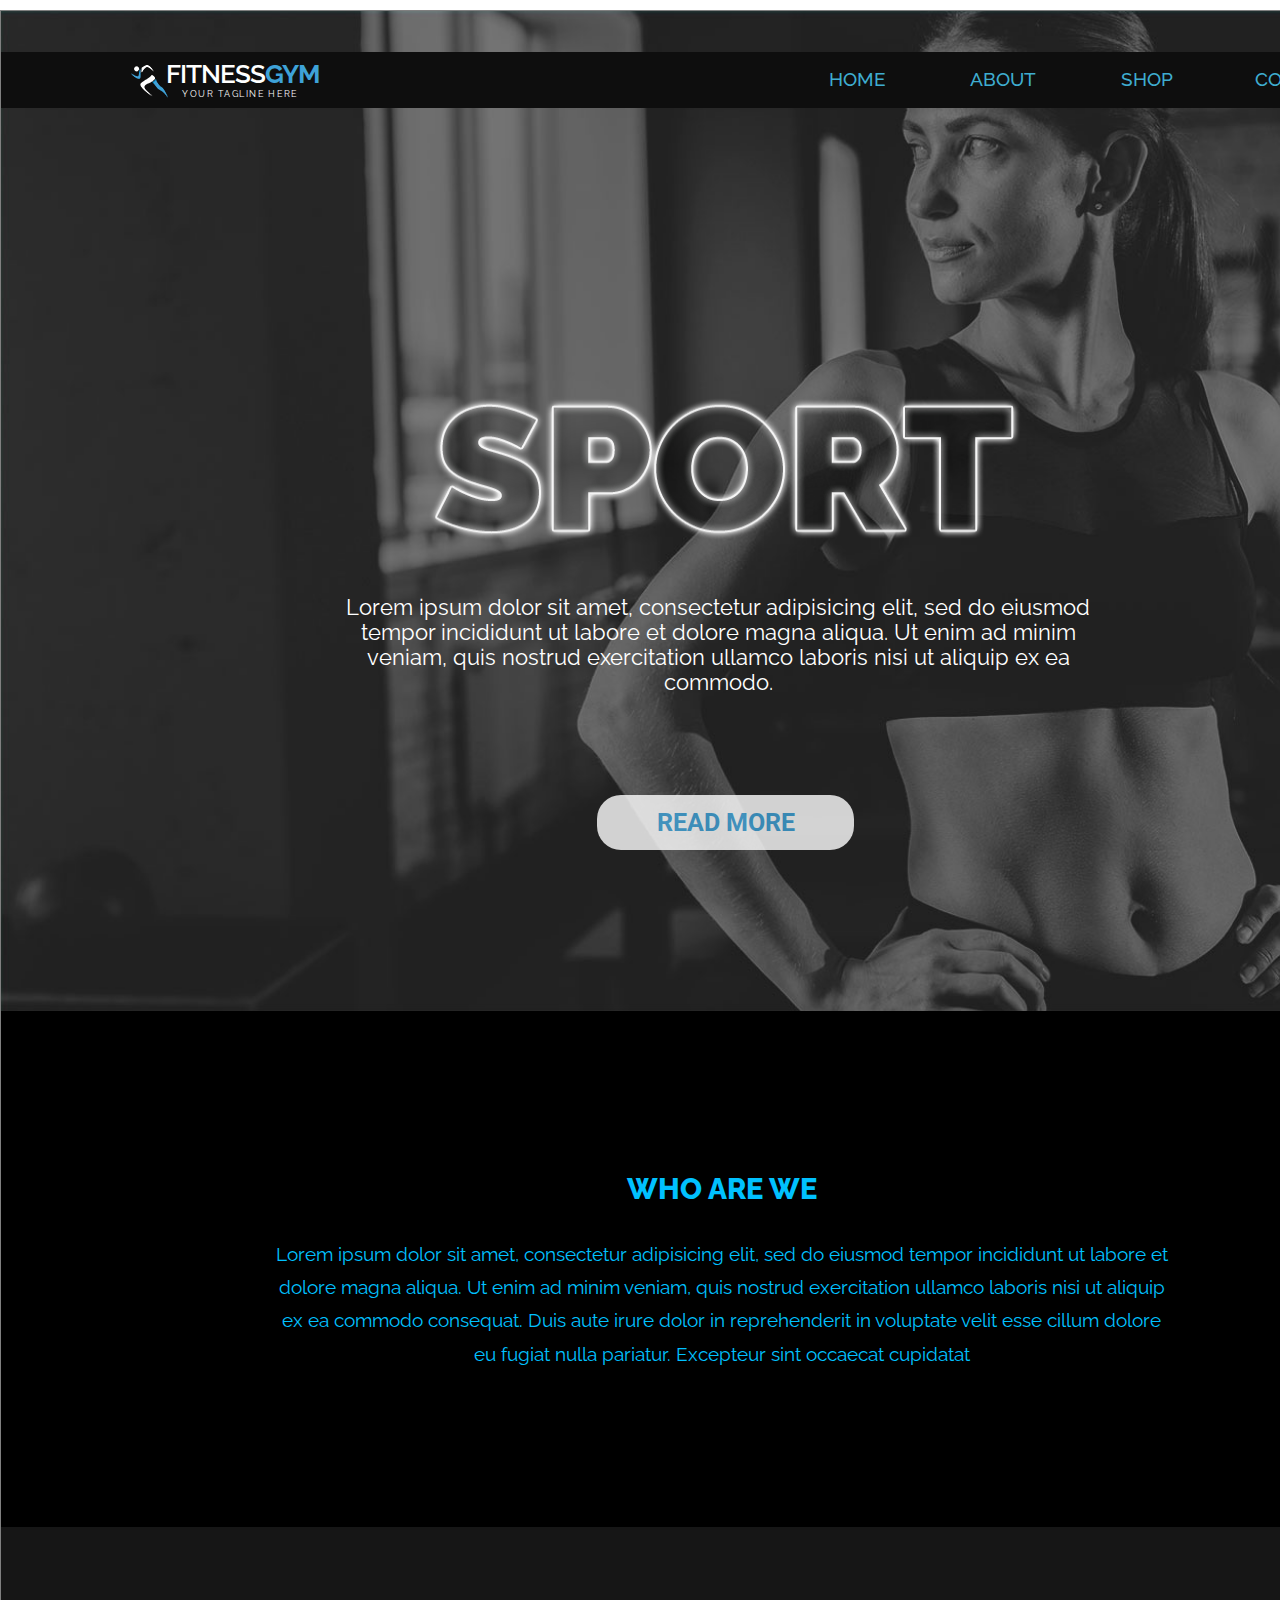
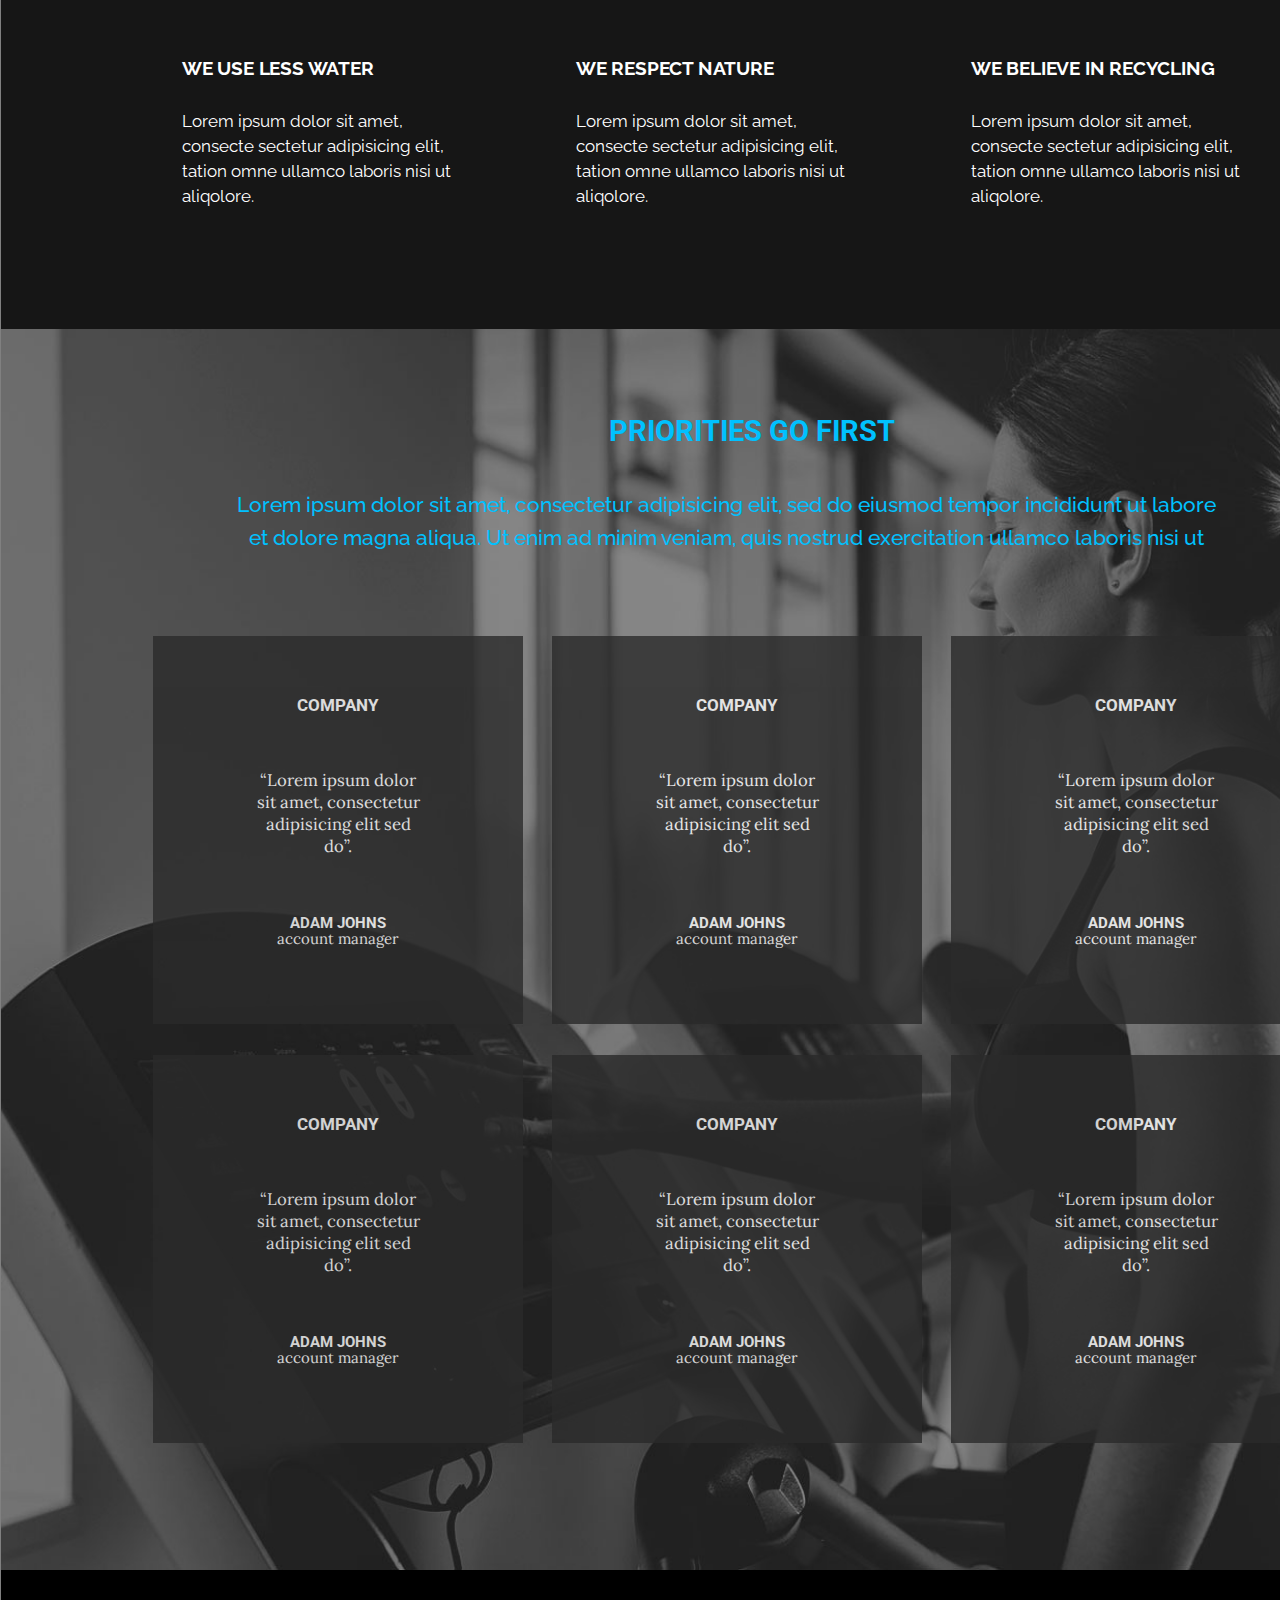
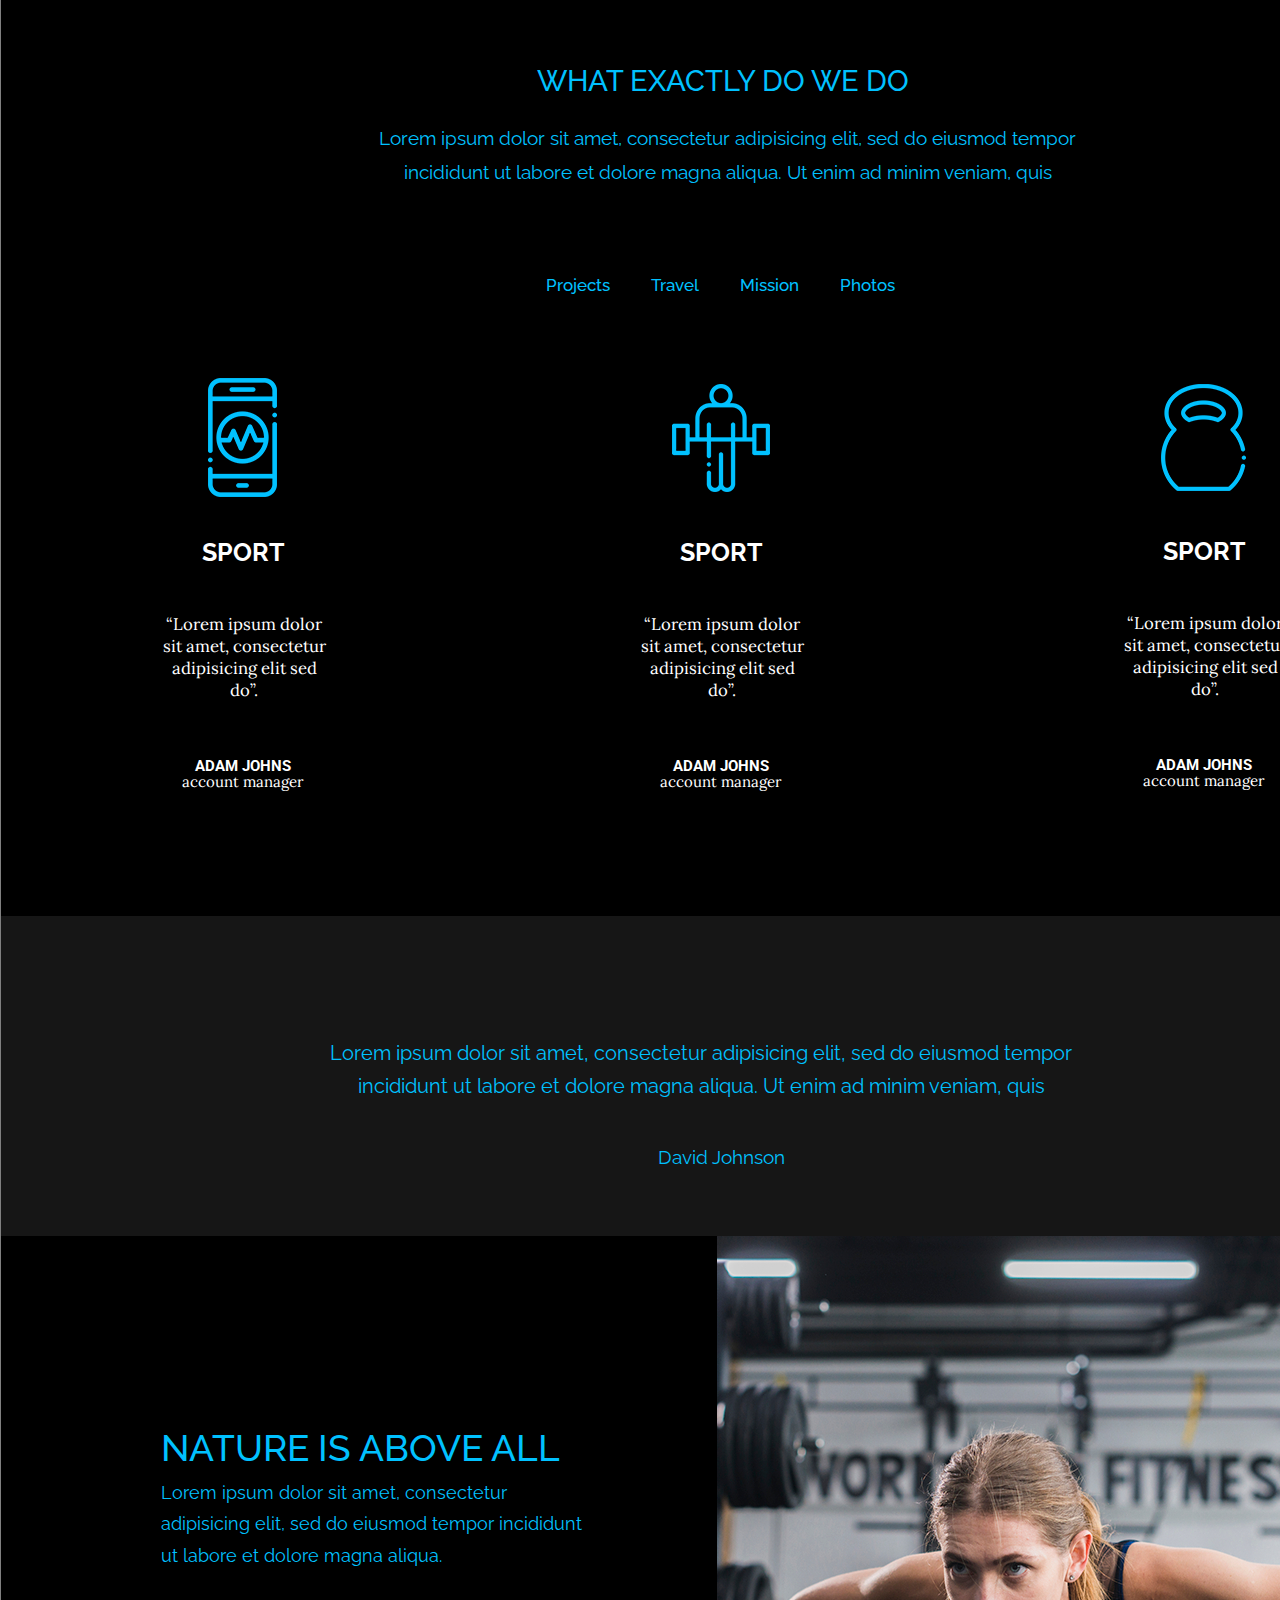
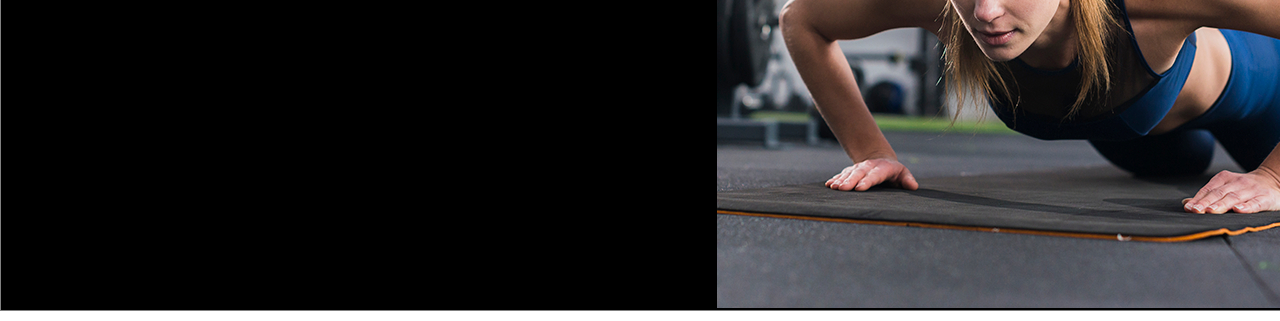
<file: сайт/Макет 2/сайт/index.html>
<!DOCTYPE html>
<html lang="en">

<head>
    <meta charset="UTF-8">
    <title>Document</title>
    <link rel="stylesheet" href="css/stile.css">
    <link href="https://fonts.googleapis.com/css?family=Raleway:400,500,600,700,800,900&display=swap" rel="stylesheet">
    <link href="https://fonts.googleapis.com/css?family=Roboto:400,700&display=swap" rel="stylesheet">
    <link href="https://fonts.googleapis.com/css?family=Lora&display=swap" rel="stylesheet">
</head>

<body>
    <div class="contener">
        <!--*****************Шапка сайта*********************-->
        <!--*****************Шапка сайта*********************-->
        <!--*****************Шапка сайта*********************-->
        <header class="header_main">
            <div class="logo_and_nav">
                <img src="img/Logo.png" alt="logo_image" class="logo_images" width='37' height='33'>
                <div class="logo_text">
                   
                        <span class="text_top_white">FITNESS</span>
                        <span class="text_top_blue">GYM</span>
                   
                    <p class="logo_bottom_text">YOUR TAGLINE HERE</p>
                </div>
                <nav class="contener_nav">
                    <a href="#" class="menu_nav">HOME</a>
                    <a href="#" class="menu_nav">ABOUT</a>
                    <a href="#" class="menu_nav">SHOP</a>
                    <a href="#" class="menu_nav">CONTACT</a>
                </nav>
            </div>
            <h1 class="style_h1"><img src="img/SPORT.png" class="img_h1" alt="sport" width='598' height="149"></h1>
            <p class="text_header">
                Lorem ipsum dolor sit amet, consectetur adipisicing elit, sed do eiusmod
                tempor incididunt ut labore et dolore magna aliqua. Ut enim ad minim veniam,
                quis nostrud exercitation ullamco laboris nisi ut aliquip ex ea commodo.
            </p>
            <a href="#" class="read_more">READ MORE</a>
        </header>

        <main class="class_for_main">
            <!--*****************Секция кто мы есть*********************-->
            <!--*****************Секция кто мы есть*********************-->
            <!--*****************Секция кто мы есть*********************-->
            <section class="who_are_we">
                <div class="top_who_are_we">
                    <h2 class="who_are_we_h2">Who are we</h2>
                    <p class="who_are_we_text">Lorem ipsum dolor sit amet, consectetur adipisicing elit, sed do eiusmod tempor incididunt ut labore et dolore magna aliqua. Ut enim ad minim veniam, quis nostrud exercitation ullamco laboris nisi ut aliquip ex ea commodo consequat. Duis aute irure dolor in reprehenderit in voluptate velit esse cillum dolore eu fugiat nulla pariatur. Excepteur sint occaecat cupidatat </p>
                </div>
                <div class="bottom_who_we">
                    <section class="parts_bottom_who_we">
                        <h3 class="parts_h3_who">We use less water</h3>
                        <p class="parts_who_p">Lorem ipsum dolor sit amet, consecte
                            sectetur adipisicing elit, tation omne
                            ullamco laboris nisi ut aliqolore.</p>
                    </section>
                    <section class="parts_bottom_who_we">
                        <h3 class="parts_h3_who">We respect nature</h3>
                        <p class="parts_who_p">Lorem ipsum dolor sit amet, consecte
                            sectetur adipisicing elit, tation omne
                            ullamco laboris nisi ut aliqolore.</p>
                    </section>
                    <section class="parts_bottom_who_we">
                        <h3 class="parts_h3_who">We believe in recycling</h3>
                        <p class="parts_who_p">Lorem ipsum dolor sit amet, consecte
                            sectetur adipisicing elit, tation omne
                            ullamco laboris nisi ut aliqolore.</p>
                    </section>
                </div>
            </section>
            <!--*****************Приоритеные направления*********************-->
            <!--*****************Приоритеные направления*********************-->
            <!--*****************Приоритеные направления*********************-->
            <section class="priorities">
                <h2 class="h2_priorities">Priorities go first</h2>
                <p class="p_priotities">Lorem ipsum dolor sit amet, consectetur adipisicing elit, sed do eiusmod tempor incididunt ut labore et dolore magna aliqua. Ut enim ad minim veniam, quis nostrud exercitation ullamco laboris nisi ut </p>
                <section class="view_priotitiets">
                    <h3 class="h3_view_priorities">company</h3>
                    <p class="p_view_priorities">“Lorem ipsum dolor
                        sit amet, consectetur
                        adipisicing elit sed do”.</p>
                    <span class="span_name_manager">adam johns</span>
                    <span class="span_position">account manager</span>
                </section>
                <section class="view_priotitiets">
                    <h3 class="h3_view_priorities">company</h3>
                    <p class="p_view_priorities">“Lorem ipsum dolor
                        sit amet, consectetur
                        adipisicing elit sed do”.</p>
                    <span class="span_name_manager">adam johns</span>
                    <span class="span_position">account manager</span>
                </section>
                <section class="view_priotitiets">
                    <h3 class="h3_view_priorities">company</h3>
                    <p class="p_view_priorities">“Lorem ipsum dolor
                        sit amet, consectetur
                        adipisicing elit sed do”.</p>
                    <span class="span_name_manager">adam johns</span>
                    <span class="span_position">account manager</span>
                </section>
                <section class="view_priotitiets">
                    <h3 class="h3_view_priorities">company</h3>
                    <p class="p_view_priorities">“Lorem ipsum dolor
                        sit amet, consectetur
                        adipisicing elit sed do”.</p>
                    <span class="span_name_manager">adam johns</span>
                    <span class="span_position">account manager</span>
                </section>
                <section class="view_priotitiets">
                    <h3 class="h3_view_priorities">company</h3>
                    <p class="p_view_priorities">“Lorem ipsum dolor
                        sit amet, consectetur
                        adipisicing elit sed do”.</p>
                    <span class="span_name_manager">adam johns</span>
                    <span class="span_position">account manager</span>
                </section>
                <section class="view_priotitiets">
                    <h3 class="h3_view_priorities">company</h3>
                    <p class="p_view_priorities">“Lorem ipsum dolor
                        sit amet, consectetur
                        adipisicing elit sed do”.</p>
                    <span class="span_name_manager">adam johns</span>
                    <span class="span_position">account manager</span>
                </section>
            </section>
            <!--*****************Что конертно мы делаем*********************-->
            <!--*****************Что конертно мы делаем*********************-->
            <!--*****************Что конертно мы делаем*********************-->
            <section class="section_what_do_we_do">
                <h3 class="h3_what_do_we_do">What exactly do we do</h3>
                <p class="p_what_do_we_do">Lorem ipsum dolor sit amet, consectetur adipisicing elit, sed do eiusmod tempor incididunt ut labore et dolore magna aliqua. Ut enim ad minim veniam, quis
                </p>
                <nav class="nav_what_do_we_do">
                    <a href="#" class="a_what_do_we_do">Projects</a>
                    <a href="#" class="a_what_do_we_do">Travel</a>
                    <a href="#" class="a_what_do_we_do">Mission</a>
                    <a href="#" class="a_what_do_we_do">Photos</a>
                </nav>
                <section class="sport_what_do_we_do">
                    <img src="img/phon.png" width='69' height='119' alt="phon" class="img_sport">
                    <h3 class="h3_sport">SPORT</h3>
                    <p class="p_sport">“Lorem ipsum dolor
                        sit amet, consectetur
                        adipisicing elit sed do”.</p>
                    <span class="span_sport_name">adam johns</span>
                    <span class="span_sport_position">account manager</span>
                </section>
                <section class="sport_what_do_we_do">
                    <img src="img/shtanga.png" alt="shtanga" width='98' height='108' class="img_shtanga">
                    <h3 class="h3_sport">SPORT</h3>
                    <p class="p_sport">“Lorem ipsum dolor
                        sit amet, consectetur
                        adipisicing elit sed do”.</p>
                    <span class="span_sport_name">adam johns</span>
                    <span class="span_sport_position">account manager</span>
                </section>
                <section class="sport_what_do_we_do">
                    <img src="img/gira.png" alt="gira" width='85' height='107' class="img_gira">
                    <h3 class="h3_sport">SPORT</h3>
                    <p class="p_sport">“Lorem ipsum dolor
                        sit amet, consectetur
                        adipisicing elit sed do”.</p>
                    <span class="span_sport_name">adam johns</span>
                    <span class="span_sport_position">account manager</span>
                </section>
            </section>
            <!--*****************отзыв или цитата***************************-->
            <!--*****************отзыв или цитата***************************-->
            <!--*****************отзыв или цитата***************************-->
            <article class="articl_what_do_we_do">
                <p class="p_articl_what_do">Lorem ipsum dolor sit amet, consectetur adipisicing elit, sed do eiusmod tempor
                    incididunt ut labore et dolore magna aliqua. Ut enim ad minim veniam, quis </p>
                <span class="name_articl_what_do">David Johnson</span>
            </article>           
            <!--*****************секция о природе***************************-->
            <!--*****************секция о природе***************************-->
            <!--*****************секция о природе***************************-->   <section class="nature">
                <div class="nature_cont_for_text">
                    <h2 class="h2_neture">Nature is above all</h2>
                    <p class="p_neture">Lorem ipsum dolor sit amet, consectetur adipisicing elit, sed do eiusmod tempor incididunt ut labore et dolore magna aliqua.</p>
                </div>
                <img src="img/NATURE.jpg" alt="girl" width='724' height='672' class="img_nature">
            </section>

        </main>

    </div>

</body>

</html>
</file>
<file: сайт/Макет 2/сайт/css/stile.css>
* {
    margin: 0;

    padding: 0;
}

.contener {
    margin: 10px auto;
    width: 1440px;
    border: 1px solid grey;
}

/******************Шапка сайта**********************/
/******************Шапка сайта**********************/
/******************Шапка сайта**********************/
.header_main {
    padding: 41px 0 161px 0;
    width: 100%;
    background: url(../img/fon_head.jpg) no-repeat;
    background-size: cover;
    box-sizing: content-box;
    text-align: cover;
}

.header_main::after {
    content: '';
    display: block;
    clear: both;
}

.logo_and_nav {
    padding: 12px 95px 9px 130px;
    background-color: #0e0e0e;
    box-sizing: content-box;
}

.logo_and_nav::after {
    content: '';
    display: block;
    clear: both;
}

.logo_images {
    display: inline-block;
    float: left;
    width: 37px;
    height: 33px;
    margin-top: 1px;
    margin-right: -5px;

}

.logo_text {
    display: inline-block;
    float: left;
    width: 160px;
    margin-top: -2.7px;
}

.logo_top_text {
    float: left;
}

.text_top_white {
    font-size: 26.2px;
    color: #ffffff;
    text-transform: uppercase;
    line-height: 26.2px;
    font-family: 'Raleway', sans-serif;
    font-weight: 600;
    letter-spacing: -1px;
    display: inline-block;
    margin-left: 3px;
}


.text_top_blue {
    font-size: 26.2px;
    text-transform: uppercase;
    line-height: 26.2px;
    color: #3ea2d8;
    font-family: 'Raleway', sans-serif;
    font-weight: 700;
    letter-spacing: -1px;
    display: inline-block;
    margin-left: -4px;
}


.logo_bottom_text {
    color: #ffffff;
    font-family: Raleway;
    font-size: 9.39px;
    font-weight: 400;
    text-transform: uppercase;
    display: inline-block;
    float: left;
    margin-left: 19px;
    margin-top: 0px;
    letter-spacing: 1.65px;
}

.contener_nav {
    float: right;
}

.menu_nav:hover {
    color: orangered;
}

.menu_nav:active {
    color: yellow;
}


.menu_nav {
    display: inline-block;
    text-decoration: none;
    color: #3fadd0;
    font-family: "Raleway";
    font-size: 19.11px;
    font-weight: 500;
    text-transform: uppercase;
    margin-top: 4px;

}

.contener_nav a:nth-of-type(4) {
    margin-right: 0px;
}

.contener_nav a:nth-of-type(3) {
    margin-right: 78px;
}

.contener_nav a:nth-of-type(2) {
    margin-right: 81px;
}

.contener_nav a:nth-of-type(1) {
    margin-right: 80px;
}

.style_h1 {
    margin: 287px 425px 0;
}

.img_h1 {
    width: 598px;
    height: 149px;
}

.text_header {

    width: 792px;
    color: #ffffff;
    font-family: "Raleway";
    font-size: 21.7px;
    font-weight: 400;
    text-align: center;
    margin: 43px 321px 0;
}

.read_more {
    display: inline-block;
    width: 257px;
    height: 55px;
    border-radius: 24px;
    background-color: #ffffff;
    opacity: 0.8;
    text-align: center;
    color: #3ea2d8;
    font-family: Roboto;
    font-size: 25px;
    font-weight: 700;
    text-transform: uppercase;
    text-decoration: none;
    line-height: 55px;
    margin-top: 100px;
    margin-left: 596px;
}

.read_more:hover {
    background-color: blueviolet;
}

.read_more:active {
    background-color: sandybrown;
}

.class_for_main {}

/******************Секция кто мы есть**********************/
/******************Секция кто мы есть**********************/
/******************Секция кто мы есть**********************/
.top_who_are_we {
    padding: 157px 0 156px 0;
    background-color: #000000;
    box-sizing: content-box;


}

.top_who_are_we::after {
    content: '';
    display: block;
    clear: both;
}

.who_are_we_h2 {
    color: #00c1ff;
    font-family: 'Raleway', sans-serif;
    font-size: 29px;
    font-weight: 400;
    text-transform: uppercase;
    font-weight: 800;
    text-align: center;
    margin-left: 2px;
    margin-top: 4px;
}

.who_are_we_text {
    width: 897px;
    color: #00c1ff;
    font-family: 'Raleway', sans-serif;
    font-size: 18.67px;
    font-weight: 400;
    line-height: 33.33px;
    margin-top: 32px;
    text-align: center;
    float: left;
    margin-left: 272px;
}

.bottom_who_we {
    padding: 125px 178px 120px 181px;
    background-color: #161616;
    box-sizing: content-box;
}

.bottom_who_we::after {
    content: '';
    display: block;
    clear: both;
}

.parts_bottom_who_we {
    float: left;
    width: 292px;
}

.parts_h3_who {
    float: left;
    color: #ffffff;
    font-family: 'Raleway', sans-serif;
    font-size: 18.7px;
    font-weight: 700;
    line-height: 33.24px;
    text-transform: uppercase;
    letter-spacing: -0.2px;
}

.parts_who_p {
    margin-top: 24px;
    float: left;
    color: #ffffff;
    font-family: 'Raleway', sans-serif;
    font-size: 16.62px;
    font-weight: 400;
    line-height: 24.93px;

}

.bottom_who_we section:nth-of-type(2) {
    margin-left: 102px;
}

.bottom_who_we section:nth-of-type(3) {
    margin-left: 103px;
}


/******************Приоритеные направления**********************/
/******************ПРиоритеные направления**********************/
/******************ПРиоритеные направления**********************/

.priorities {
    padding: 85px 120px 127px 152px;
    background: url(../img/fon_pioritets.jpg) no-repeat;
    background-size: cover;
    text-align: center;
    box-sizing: content-box;

}

.priorities::after {
    content: '';
    display: block;
    clear: both;
}

.h2_priorities {
    color: #00c1ff;
    font-family: Roboto;
    font-size: 29.17px;
    font-weight: 700;
    text-transform: uppercase;
    text-align: center;
    margin-left: 30px;
}

.p_priotities {
    margin: 0 auto;
    margin-top: 40px;
    width: 983px;
    color: #00c1ff;
    font-family: Raleway;
    font-size: 20.83px;
    font-weight: 500;
    line-height: 33.33px;
    text-align: center;
    margin-left: 82px;

}

.view_priotitiets {
    display: inline-block;
    background-color: #2a2a2a;
    opacity: 0.8;
    padding: 59px 97px 76px 97px;
    box-sizing: content-box;
}

section.view_priotitiets:nth-of-type(1),
section.view_priotitiets:nth-of-type(4) {
    float: left;
}

section.view_priotitiets:nth-of-type(3),
section.view_priotitiets:nth-of-type(6) {
    float: right;
}

section.view_priotitiets:nth-of-type(1),
section.view_priotitiets:nth-of-type(2),
section.view_priotitiets:nth-of-type(3) {
    margin-top: 82px;
}

section.view_priotitiets:nth-of-type(4),
section.view_priotitiets:nth-of-type(5),
section.view_priotitiets:nth-of-type(6) {
    margin-top: 31px;
}


.h3_view_priorities {
    color: #ffffff;
    font-family: Roboto;
    font-size: 17px;
    font-weight: 700;
    text-transform: uppercase;
}

.p_view_priorities {
    margin: 0 auto;
    margin-top: 54px;
    width: 176px;
    color: #ffffff;
    font-family: Lora;
    font-size: 16.7px;
    font-weight: 400;
}

.span_name_manager {
    margin-top: 57px;
    display: block;
    color: #ffffff;
    font-family: Roboto;
    font-size: 15px;
    font-weight: 700;
    text-transform: uppercase;
}


.span_position {
    margin-top: -3px;
    display: block;
    color: #ffffff;
    font-family: "Lora";
    font-size: 15px;
    font-weight: 400;
}

/******************Что конертно мы делаем**********************/
/******************Что конертно мы делаем**********************/
/******************Что конертно мы делаем**********************/
.section_what_do_we_do {
    padding: 94px 151px 125px 155px;
    box-sizing: content-box;
    background-color: #000;
}

.section_what_do_we_do::after {
    content: '';
    display: block;
    clear: both;
}

.h3_what_do_we_do {
    color: #00c1ff;
    font-family: Raleway;
    font-size: 29px;
    font-weight: 500;
    text-transform: uppercase;
    text-align: center;
}

.p_what_do_we_do {
    color: #00c1ff;
    font-family: Raleway;
    font-size: 19px;
    font-weight: 400;
    line-height: 33.33px;
    width: 705px;
    text-align: center;
    margin-top: 24px;
    margin-left: 219px;

}

.nav_what_do_we_do {
    display: block;
    margin: 0 auto;
    width: 354px;
    margin-top: 86px;

}

.a_what_do_we_do {
    color: #00c1ff;
    font-family: Raleway;
    font-size: 17px;
    font-weight: 500;
    text-decoration: none;
}

.a_what_do_we_do:hover {
    color: orangered;
}

.a_what_do_we_do:active {
    color: yellow;
}


.section_what_do_we_do a:not(:first-of-type) {
    margin-left: 37px;
}

.section_what_do_we_do section:nth-of-type(3) {
    float: right;
}

.section_what_do_we_do section:nth-of-type(2) {
    margin-left: 305px;
}

.sport_what_do_we_do {
    width: 173px;
    float: left;
    display: inline-block;
    text-align: center;
    margin-top: 83px;
}

.img_sport {
    margin-bottom: 36px;
}

.img_shtanga {
    margin-bottom: 41px;
}

.img_gira {
    margin-bottom: 41px;
}

.img_shtanga,
.img_gira {
    margin-top: 6px;
}

.h3_sport {

    color: #ffffff;
    font-family: Raleway;
    font-size: 25px;
    font-weight: 700;
    text-transform: uppercase;
}

.p_sport {
    margin: 0 auto;
    margin-top: 46px;
    width: 176px;
    color: #ffffff;
    font-family: Lora;
    font-size: 16.7px;
    font-weight: 400;
}

.span_sport_name {
    text-align: center;
    margin-top: 56px;
    display: block;
    color: #ffffff;
    font-family: Roboto;
    font-size: 15px;
    font-weight: 700;
    text-transform: uppercase;
}

.span_sport_position {
    text-align: center;
    margin-top: -3px;
    display: block;
    color: #ffffff;
    font-family: "Lora";
    font-size: 15px;
    font-weight: 400;
}

/******************отзыв или цитата****************************/
/******************отзыв или цитата****************************/
/******************отзыв или цитата****************************/
.articl_what_do_we_do {
    padding: 121px 328px 62px 313px;
    box-sizing: content-box;
    background-color: #161616;
    text-align: center;
}

.articl_what_do_we_do::after {
    content: '';
    display: block;
    clear: both;
}


.p_articl_what_do {
    color: #00c1ff;
    font-family: "Raleway";
    font-size: 20.1px;
    font-weight: 400;
    line-height: 33.33px;
    width: 774px;
}

.name_articl_what_do {
    display: block;
    margin-top: 37px;
    font-family: "Raleway";
    font-size: 19px;
    font-weight: 400;
    line-height: 33.33px;
    color: #00c1ff;
    margin-left: 16px;
}

/******************секция о природе****************************/
/******************секция о природе****************************/
/******************секция о природе****************************/

.nature {
    background-color: black;
}

.nature::after {
    content: '';
    display: block;
    clear: both;
}

.nature_cont_for_text {
    float: left;
    padding: 190px 110px 339px 160px;
    width: 430px;
    box-sizing: content-box;
    display: inline-block;
}

.img_nature {
    float: left;
    display: inline-block;

}

.h2_neture {
    color: #00c1ff;
    font-family: "Raleway";
    font-size: 37px;
    font-weight: 500;
    text-transform: uppercase;

}

.p_neture {
    margin-top: 7px;
    color: #00c1ff;
    font-family: Raleway;
    font-size: 18px;
    font-weight: 400;
    line-height: 31.38px;
}

.img_nature {
    display: inline-block;
    float: right;
}

/******************купить билет****************************/
/******************купить билет****************************/
/******************купить билет****************************/

.section_buy_tikcets {
    padding: 212px 91px 207px 1044px;
    background: url(../img/Imsge.jpg) no-repeat;
    background-size: cover;
}

.section_buy_tikcets::after {
    content: '';
    display: block;
    clear: both;
}



.h2_buy {
    text-align: right;
    width: 276px;
    color: #fefefe;
    font-family: "Roboto";
    font-size: 58px;
    font-weight: 700;
    line-height: 50px;
    text-transform: uppercase;
}

.p_buy {
    text-align: right;
    margin-top: 25px;
    width: 276px;
    color: #fefefe;
    font-family: "Roboto";
    font-size: 17px;
    font-weight: 400;

}

.a_buy {
    margin-top: 46px;
    float: right;
    text-align: center;
    display: block;
    width: 164px;
    height: 46px;
    border-radius: 23px;
    background-color: #ffffff;
    opacity: 0.8;
    line-height: 46px;
    color: #00c0ff;
    font-family: "Roboto";
    font-size: 21px;
    font-weight: 400;
    text-transform: uppercase;
    text-decoration: none;
}

.a_buy:hover {
    background-color: blueviolet;
}

.a_buy:active {
    background-color: sandybrown;
}
</file>
